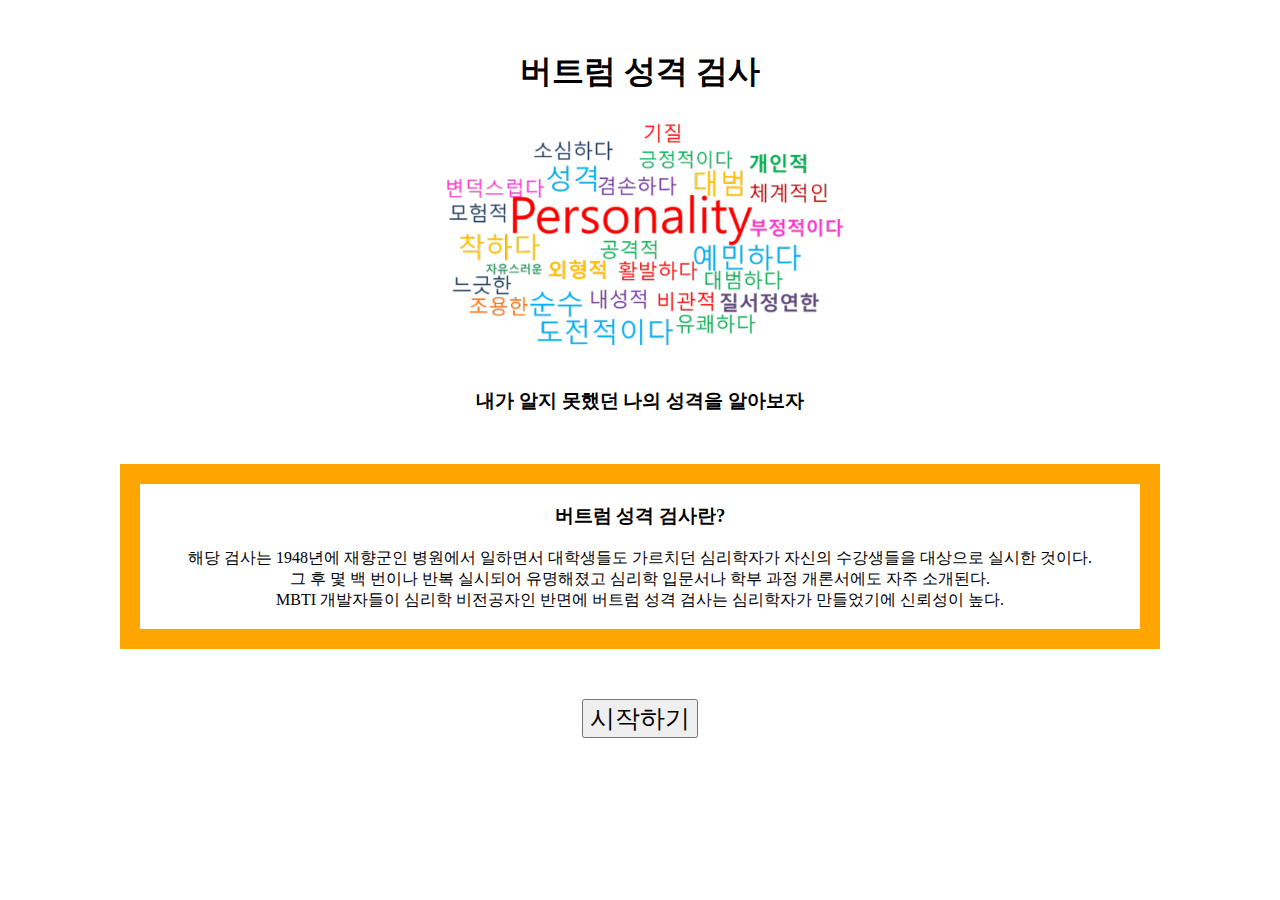
<file: index.html>
<!doctype html>
<html>
<head>
  <title>무료 성격 검사</title>
  <meta charset="utf-8">
<link rel="stylesheet" href="style.css">
</head>
<body>
  <div class="align">
    <h1>버트럼 성격 검사</h1>
    <img src="img\personality.JPG" height="250">
    <h3>내가 알지 못했던 나의 성격을 알아보자</h3>
    <p>
      <div class="definition">
        <h3>버트럼 성격 검사란?</h3>
        해당 검사는 1948년에 재향군인 병원에서 일하면서 대학생들도 가르치던 심리학자가 자신의 수강생들을 대상으로 실시한 것이다.
        <br>그 후 몇 백 번이나 반복 실시되어 유명해졌고 심리학 입문서나 학부 과정 개론서에도 자주 소개된다.<br>
        MBTI 개발자들이 심리학 비전공자인 반면에 버트럼 성격 검사는 심리학자가 만들었기에 신뢰성이 높다.<br><br>
      </div>
      <p>
        <form action="test1.html" class="next">
          <input type="submit" value="시작하기">
        </form>
      </p>
    </div>
  </body>
  </html>
</file>
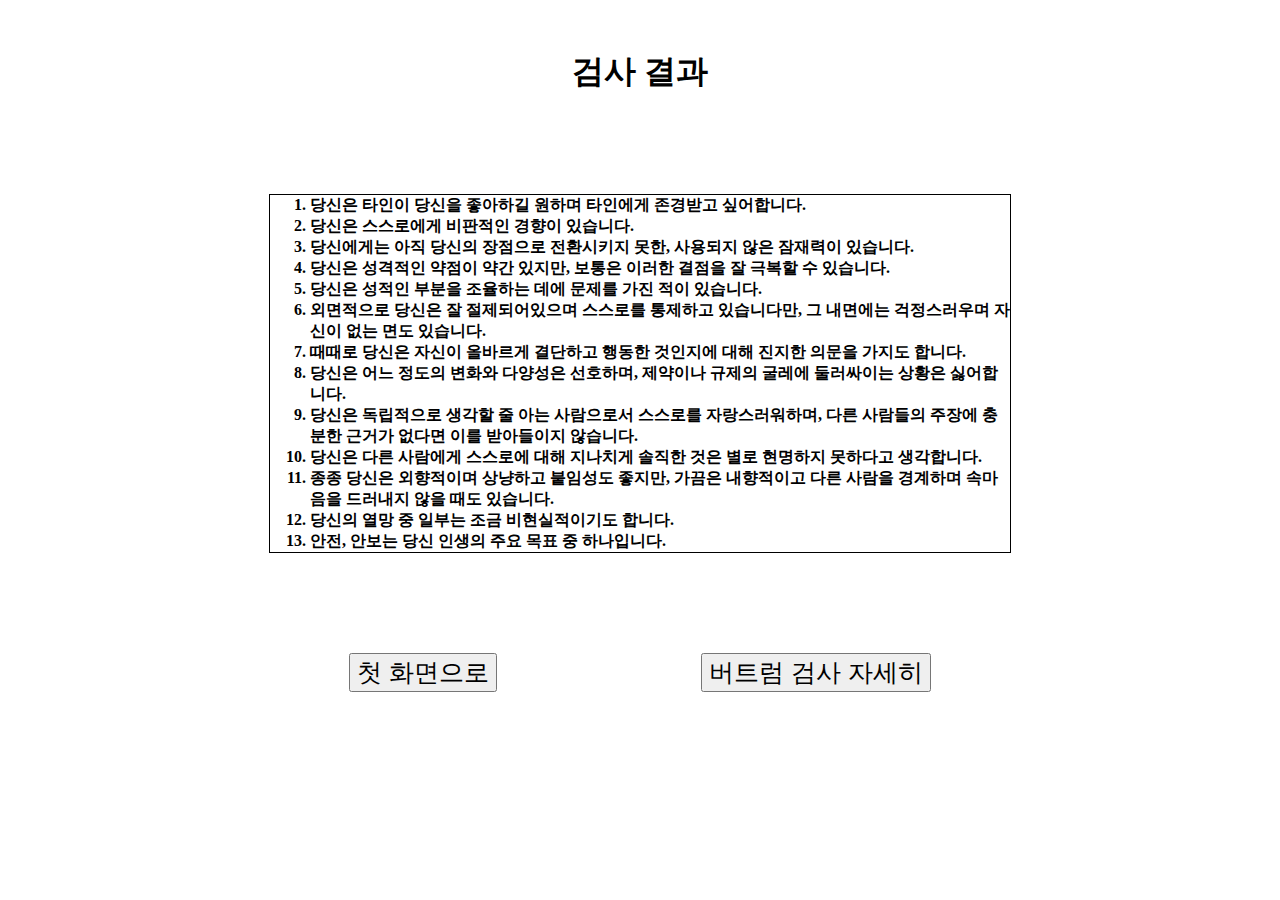
<file: result.html>
<!doctype html>
<html>
<head>
  <title>검사 결과</title>
  <meta charset="utf-8">
  <link rel="stylesheet" href="style.css">
</head>
<body>
  <h1>검사 결과</h1>
  <div id="result">
    <ol>
      <li>당신은 타인이 당신을 좋아하길 원하며 타인에게 존경받고 싶어합니다.</li>
      <li>당신은 스스로에게 비판적인 경향이 있습니다.</li>
      <li>당신에게는 아직 당신의 장점으로 전환시키지 못한, 사용되지 않은 잠재력이 있습니다.</li>
      <li>당신은 성격적인 약점이 약간 있지만, 보통은 이러한 결점을 잘 극복할 수 있습니다.</li>
      <li>당신은 성적인 부분을 조율하는 데에 문제를 가진 적이 있습니다.</li>
      <li>외면적으로 당신은 잘 절제되어있으며 스스로를 통제하고 있습니다만, 그 내면에는 걱정스러우며 자신이 없는 면도 있습니다.</li>
      <li>때때로 당신은 자신이 올바르게 결단하고 행동한 것인지에 대해 진지한 의문을 가지도 합니다.</li>
      <li>당신은 어느 정도의 변화와 다양성은 선호하며, 제약이나 규제의 굴레에 둘러싸이는 상황은 싫어합니다.</li>
      <li>당신은 독립적으로 생각할 줄 아는 사람으로서 스스로를 자랑스러워하며, 다른 사람들의 주장에 충분한 근거가 없다면 이를 받아들이지 않습니다.</li>
      <li>당신은 다른 사람에게 스스로에 대해 지나치게 솔직한 것은 별로 현명하지 못하다고 생각합니다.</li>
      <li>종종 당신은 외향적이며 상냥하고 붙임성도 좋지만, 가끔은 내향적이고 다른 사람을 경계하며 속마음을 드러내지 않을 때도 있습니다.</li>
      <li>당신의 열망 중 일부는 조금 비현실적이기도 합니다.</li>
      <li>안전, 안보는 당신 인생의 주요 목표 중 하나입니다.</li>
    </ol>
  </div>
  <div class="next">
    <a href="index.html"><input type="submit" value="첫 화면으로"></a>
    <a href="https://ko.wikipedia.org/wiki/%EB%B0%94%EB%84%98_%ED%9A%A8%EA%B3%BC" id="space"><input type="submit" value="버트럼 검사 자세히"></a>
  </div>
  </body>
  </html>
</file>
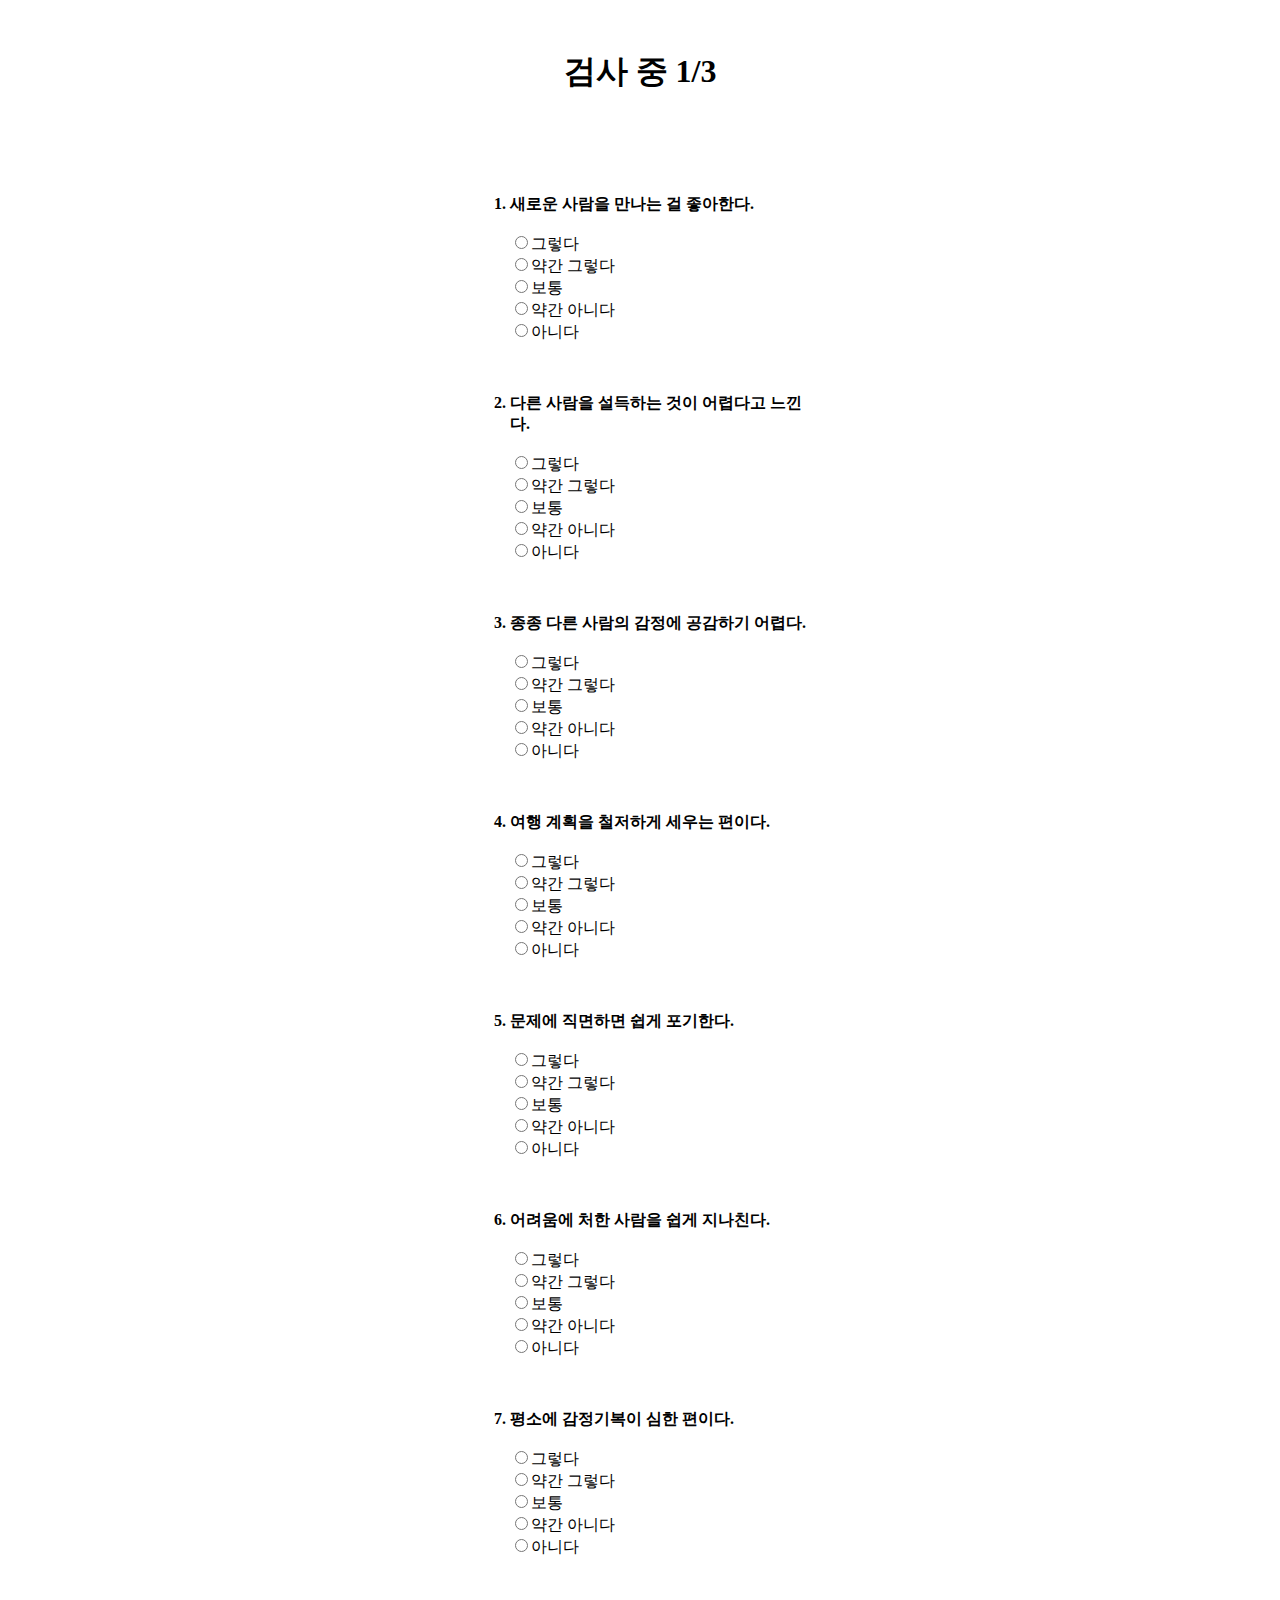
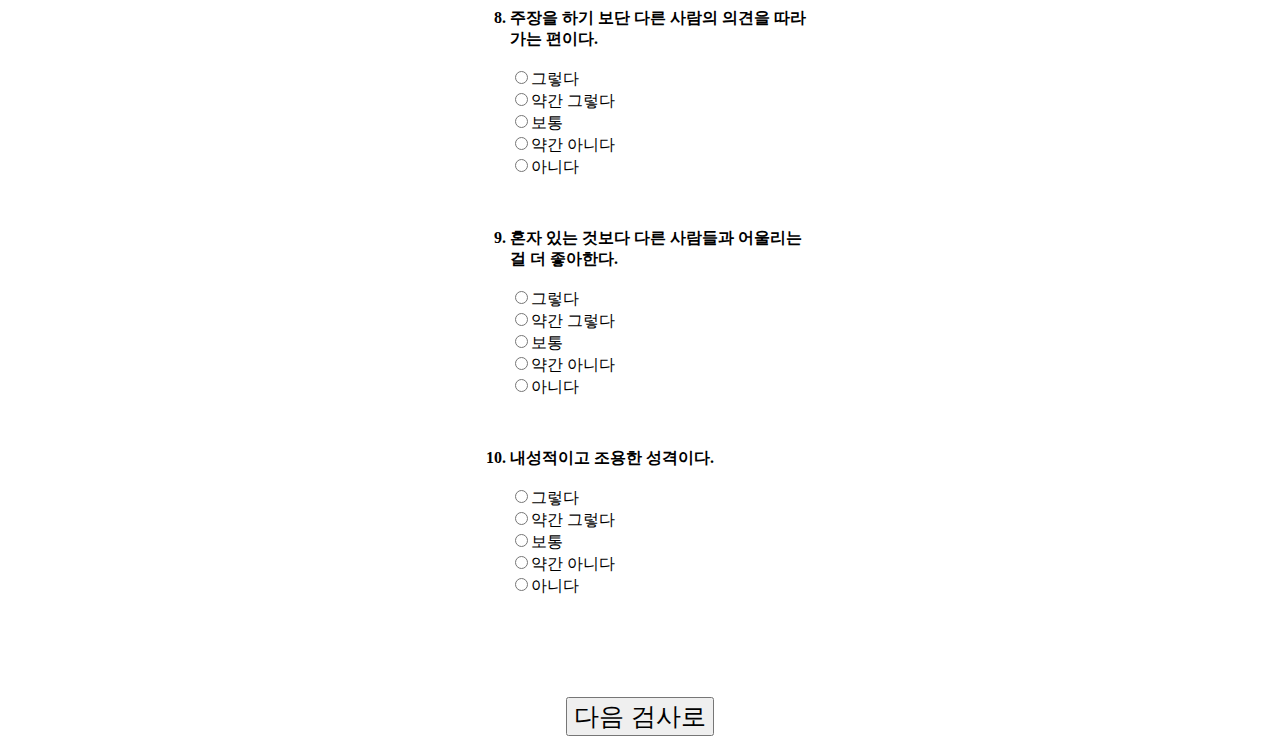
<file: test1.html>
<!doctype html>
<html>
<head>
  <title>검사 중 1/3</title>
  <meta charset="utf-8">
  <link rel="stylesheet" href="style.css">
</head>
<body>
  <h1>검사 중 1/3</h1>
  <ol>
    <p>
      <li>새로운 사람을 만나는 걸 좋아한다.</li></br>
      <input type="radio" name="1" value="5">그렇다</br>
      <input type="radio" name="1" value="4">약간 그렇다</br>
      <input type="radio" name="1" value="3">보통</br>
      <input type="radio" name="1" value="2">약간 아니다</br>
      <input type="radio" name="1" value="1">아니다</br>
    </p>
    <p>
      <li>다른 사람을 설득하는 것이 어렵다고 느낀다.</li></br>
      <input type="radio" name="2" value="5">그렇다</br>
      <input type="radio" name="2" value="4">약간 그렇다</br>
      <input type="radio" name="2" value="3">보통</br>
      <input type="radio" name="2" value="2">약간 아니다</br>
      <input type="radio" name="2" value="1">아니다</br>
    </p>
    <p>
      <li>종종 다른 사람의 감정에 공감하기 어렵다.</li></br>
      <input type="radio" name="3" value="5">그렇다</br>
      <input type="radio" name="3" value="4">약간 그렇다</br>
      <input type="radio" name="3" value="3">보통</br>
      <input type="radio" name="3" value="2">약간 아니다</br>
      <input type="radio" name="3" value="1">아니다</br>
    </p>
    <p>
      <li>여행 계획을 철저하게 세우는 편이다.</li></br>
      <input type="radio" name="4" value="5">그렇다</br>
      <input type="radio" name="4" value="4">약간 그렇다</br>
      <input type="radio" name="4" value="3">보통</br>
      <input type="radio" name="4" value="2">약간 아니다</br>
      <input type="radio" name="4" value="1">아니다</br>
    </p>
    <p>
      <li>문제에 직면하면 쉽게 포기한다.</li></br>
      <input type="radio" name="5" value="5">그렇다</br>
      <input type="radio" name="5" value="4">약간 그렇다</br>
      <input type="radio" name="5" value="3">보통</br>
      <input type="radio" name="5" value="2">약간 아니다</br>
      <input type="radio" name="5" value="1">아니다</br>
    </p>
    <p>
      <li>어려움에 처한 사람을 쉽게 지나친다.</li></br>
      <input type="radio" name="6" value="5">그렇다</br>
      <input type="radio" name="6" value="4">약간 그렇다</br>
      <input type="radio" name="6" value="3">보통</br>
      <input type="radio" name="6" value="2">약간 아니다</br>
      <input type="radio" name="6" value="1">아니다</br>
    </p>
    <p>
      <li>평소에 감정기복이 심한 편이다.</li></br>
      <input type="radio" name="7" value="5">그렇다</br>
      <input type="radio" name="7" value="4">약간 그렇다</br>
      <input type="radio" name="7" value="3">보통</br>
      <input type="radio" name="7" value="2">약간 아니다</br>
      <input type="radio" name="7" value="1">아니다</br>
    </p>
    <p>
      <li>주장을 하기 보단 다른 사람의 의견을 따라가는 편이다.</li></br>
      <input type="radio" name="8" value="5">그렇다</br>
      <input type="radio" name="8" value="4">약간 그렇다</br>
      <input type="radio" name="8" value="3">보통</br>
      <input type="radio" name="8" value="2">약간 아니다</br>
      <input type="radio" name="8" value="1">아니다</br>
    </p>
    <p>
      <li>혼자 있는 것보다 다른 사람들과 어울리는 걸 더 좋아한다.</li></br>
      <input type="radio" name="9" value="5">그렇다</br>
      <input type="radio" name="9" value="4">약간 그렇다</br>
      <input type="radio" name="9" value="3">보통</br>
      <input type="radio" name="9" value="2">약간 아니다</br>
      <input type="radio" name="9" value="1">아니다</br>
    </p>
    <p>
      <li>내성적이고 조용한 성격이다.</li></br>
      <input type="radio" name="10" value="5">그렇다</br>
      <input type="radio" name="10" value="4">약간 그렇다</br>
      <input type="radio" name="10" value="3">보통</br>
      <input type="radio" name="10" value="2">약간 아니다</br>
      <input type="radio" name="10" value="1">아니다</br>
    </p>
  </ol>
  <div class="next">
    <a href="test2.html"><input type="submit" value="다음 검사로"></a>
  </div>
</body>
</html>
</file>
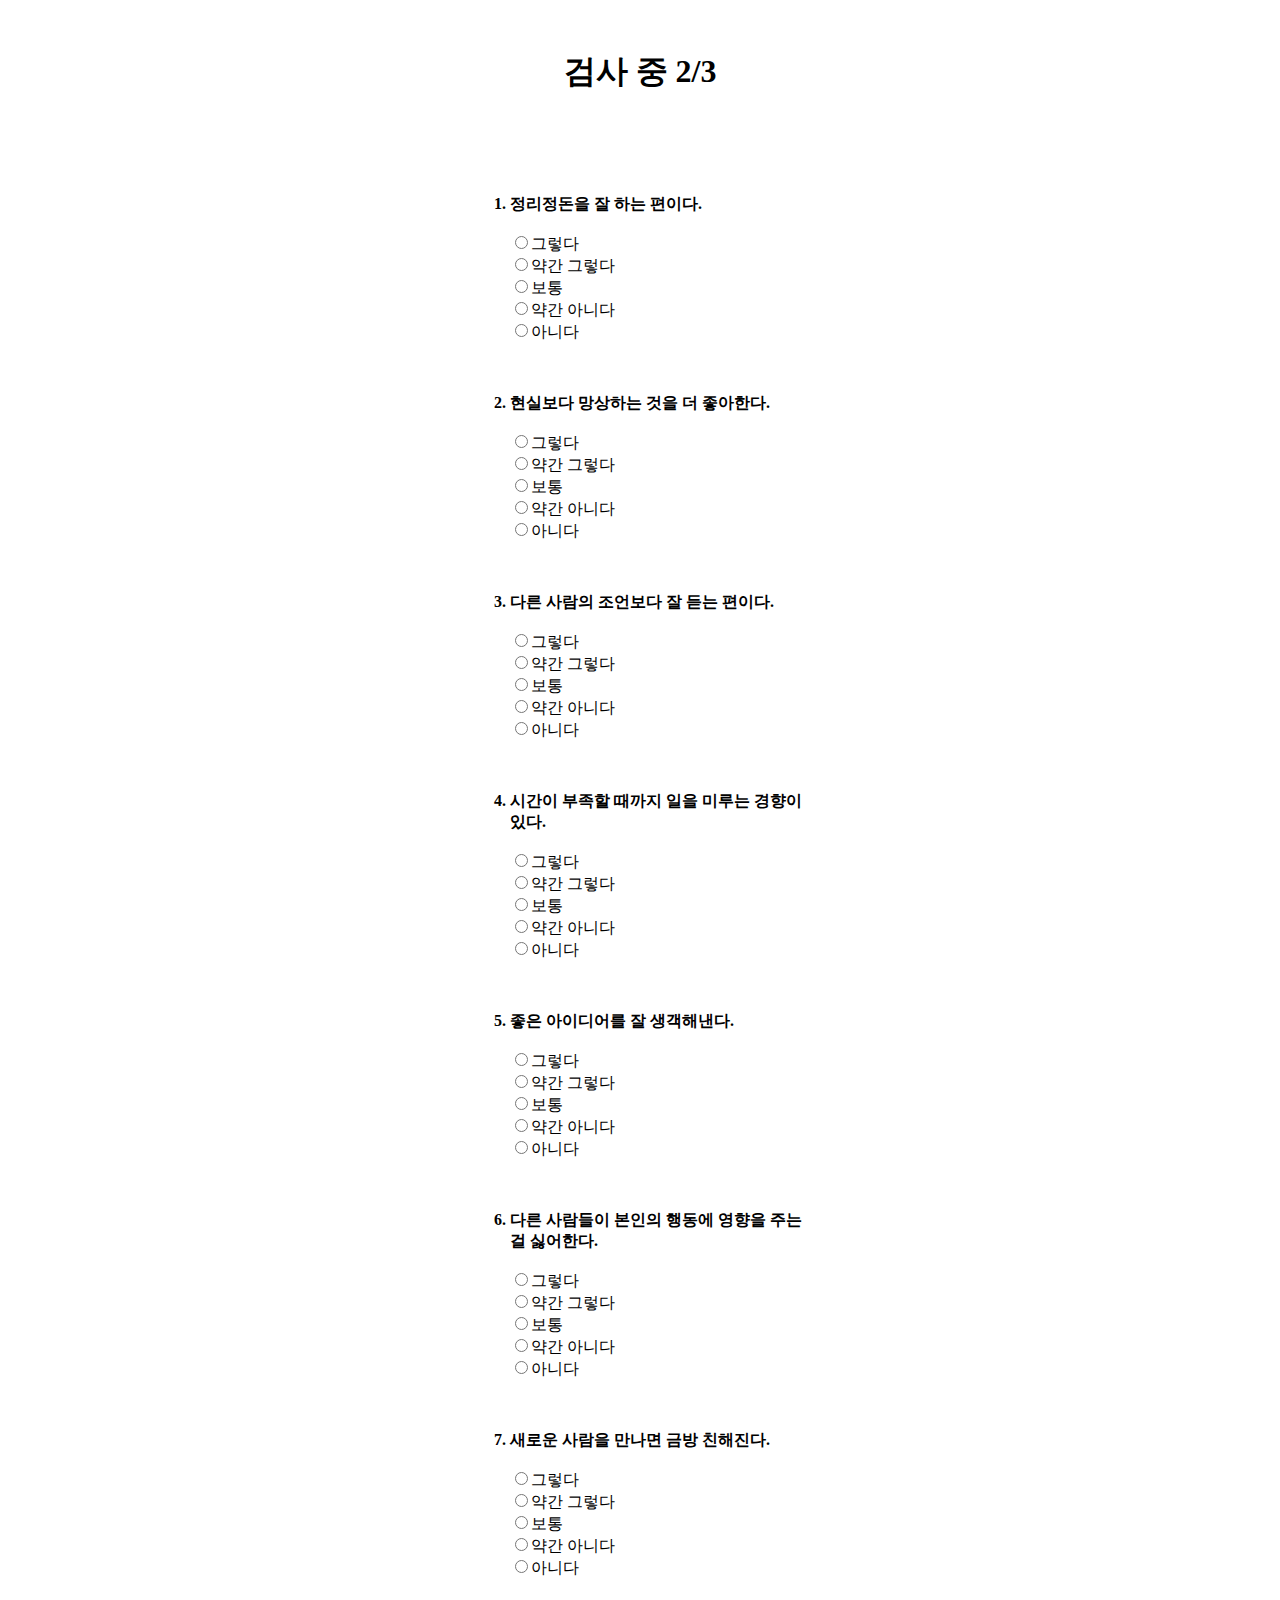
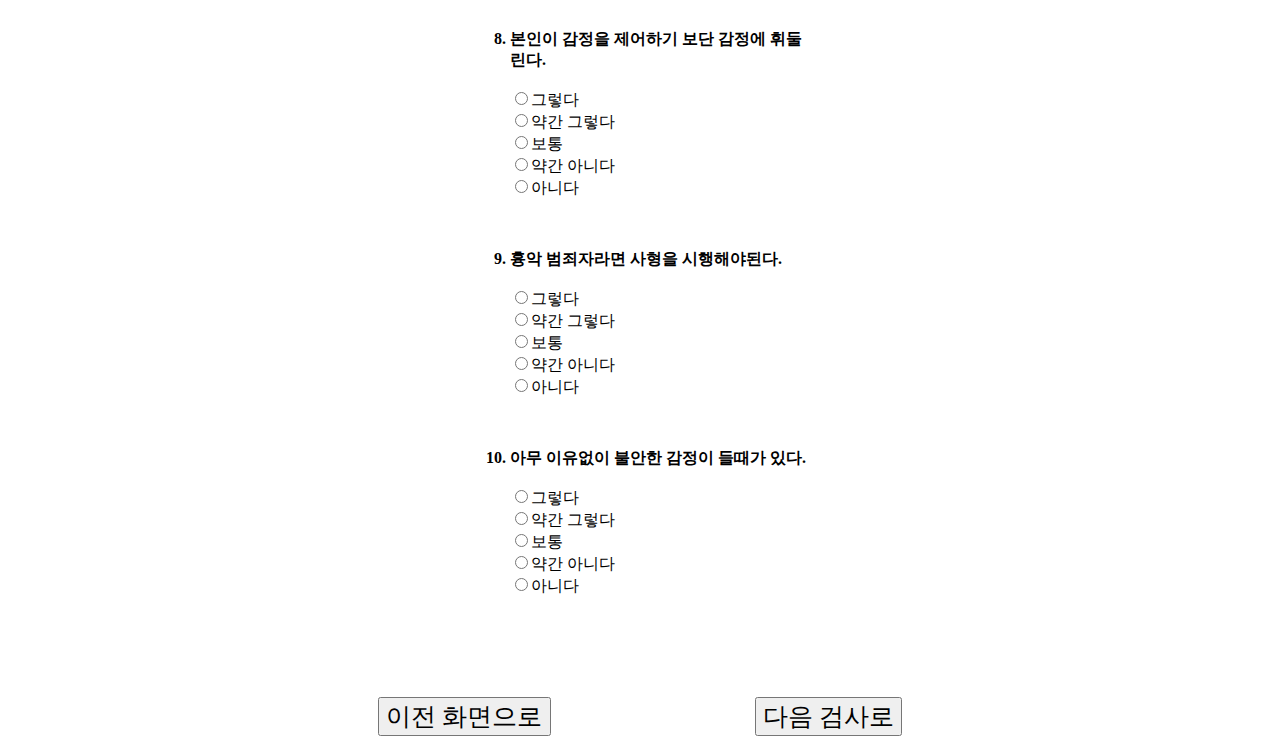
<file: test2.html>
<!doctype html>
<html>
<head>
  <title>검사 중 2/3</title>
  <meta charset="utf-8">
  <link rel="stylesheet" href="style.css">
</head>
<body>
  <h1>검사 중 2/3</h1>
  <ol>
    <p>
      <li>정리정돈을 잘 하는 편이다.</li></br>
      <input type="radio" name="1" value="5">그렇다</br>
      <input type="radio" name="1" value="4">약간 그렇다</br>
      <input type="radio" name="1" value="3">보통</br>
      <input type="radio" name="1" value="2">약간 아니다</br>
      <input type="radio" name="1" value="1">아니다</br>
    </p>
    <p>
      <li>현실보다 망상하는 것을 더 좋아한다.</li></br>
      <input type="radio" name="2" value="5">그렇다</br>
      <input type="radio" name="2" value="4">약간 그렇다</br>
      <input type="radio" name="2" value="3">보통</br>
      <input type="radio" name="2" value="2">약간 아니다</br>
      <input type="radio" name="2" value="1">아니다</br>
    </p>
    <p>
      <li>다른 사람의 조언보다 잘 듣는 편이다.</li></br>
      <input type="radio" name="3" value="5">그렇다</br>
      <input type="radio" name="3" value="4">약간 그렇다</br>
      <input type="radio" name="3" value="3">보통</br>
      <input type="radio" name="3" value="2">약간 아니다</br>
      <input type="radio" name="3" value="1">아니다</br>
    </p>
    <p>
      <li>시간이 부족할 때까지 일을 미루는 경향이 있다.</li></br>
      <input type="radio" name="4" value="5">그렇다</br>
      <input type="radio" name="4" value="4">약간 그렇다</br>
      <input type="radio" name="4" value="3">보통</br>
      <input type="radio" name="4" value="2">약간 아니다</br>
      <input type="radio" name="4" value="1">아니다</br>
    </p>
    <p>
      <li>좋은 아이디어를 잘 생객해낸다.</li></br>
      <input type="radio" name="5" value="5">그렇다</br>
      <input type="radio" name="5" value="4">약간 그렇다</br>
      <input type="radio" name="5" value="3">보통</br>
      <input type="radio" name="5" value="2">약간 아니다</br>
      <input type="radio" name="5" value="1">아니다</br>
    </p>
    <p>
      <li>다른 사람들이 본인의 행동에 영향을 주는 걸 싫어한다.</li></br>
      <input type="radio" name="6" value="5">그렇다</br>
      <input type="radio" name="6" value="4">약간 그렇다</br>
      <input type="radio" name="6" value="3">보통</br>
      <input type="radio" name="6" value="2">약간 아니다</br>
      <input type="radio" name="6" value="1">아니다</br>
    </p>
    <p>
      <li>새로운 사람을 만나면 금방 친해진다.</li></br>
      <input type="radio" name="7" value="5">그렇다</br>
      <input type="radio" name="7" value="4">약간 그렇다</br>
      <input type="radio" name="7" value="3">보통</br>
      <input type="radio" name="7" value="2">약간 아니다</br>
      <input type="radio" name="7" value="1">아니다</br>
    </p>
    <p>
      <li>본인이 감정을 제어하기 보단 감정에 휘둘린다.</li></br>
      <input type="radio" name="8" value="5">그렇다</br>
      <input type="radio" name="8" value="4">약간 그렇다</br>
      <input type="radio" name="8" value="3">보통</br>
      <input type="radio" name="8" value="2">약간 아니다</br>
      <input type="radio" name="8" value="1">아니다</br>
    </p>
    <p>
      <li>흉악 범죄자라면 사형을 시행해야된다.</li></br>
      <input type="radio" name="9" value="5">그렇다</br>
      <input type="radio" name="9" value="4">약간 그렇다</br>
      <input type="radio" name="9" value="3">보통</br>
      <input type="radio" name="9" value="2">약간 아니다</br>
      <input type="radio" name="9" value="1">아니다</br>
    </p>
    <p>
      <li>아무 이유없이 불안한 감정이 들때가 있다.</li></br>
      <input type="radio" name="10" value="5">그렇다</br>
      <input type="radio" name="10" value="4">약간 그렇다</br>
      <input type="radio" name="10" value="3">보통</br>
      <input type="radio" name="10" value="2">약간 아니다</br>
      <input type="radio" name="10" value="1">아니다</br>
    </p>
  </ol>
  <div class="next">
    <a href="test1.html"><input type="submit" value="이전 화면으로"></a>
    <a href="test3.html" id="space"><input type="submit" value="다음 검사로"></a>
  </div>
</body>
</html>
</file>
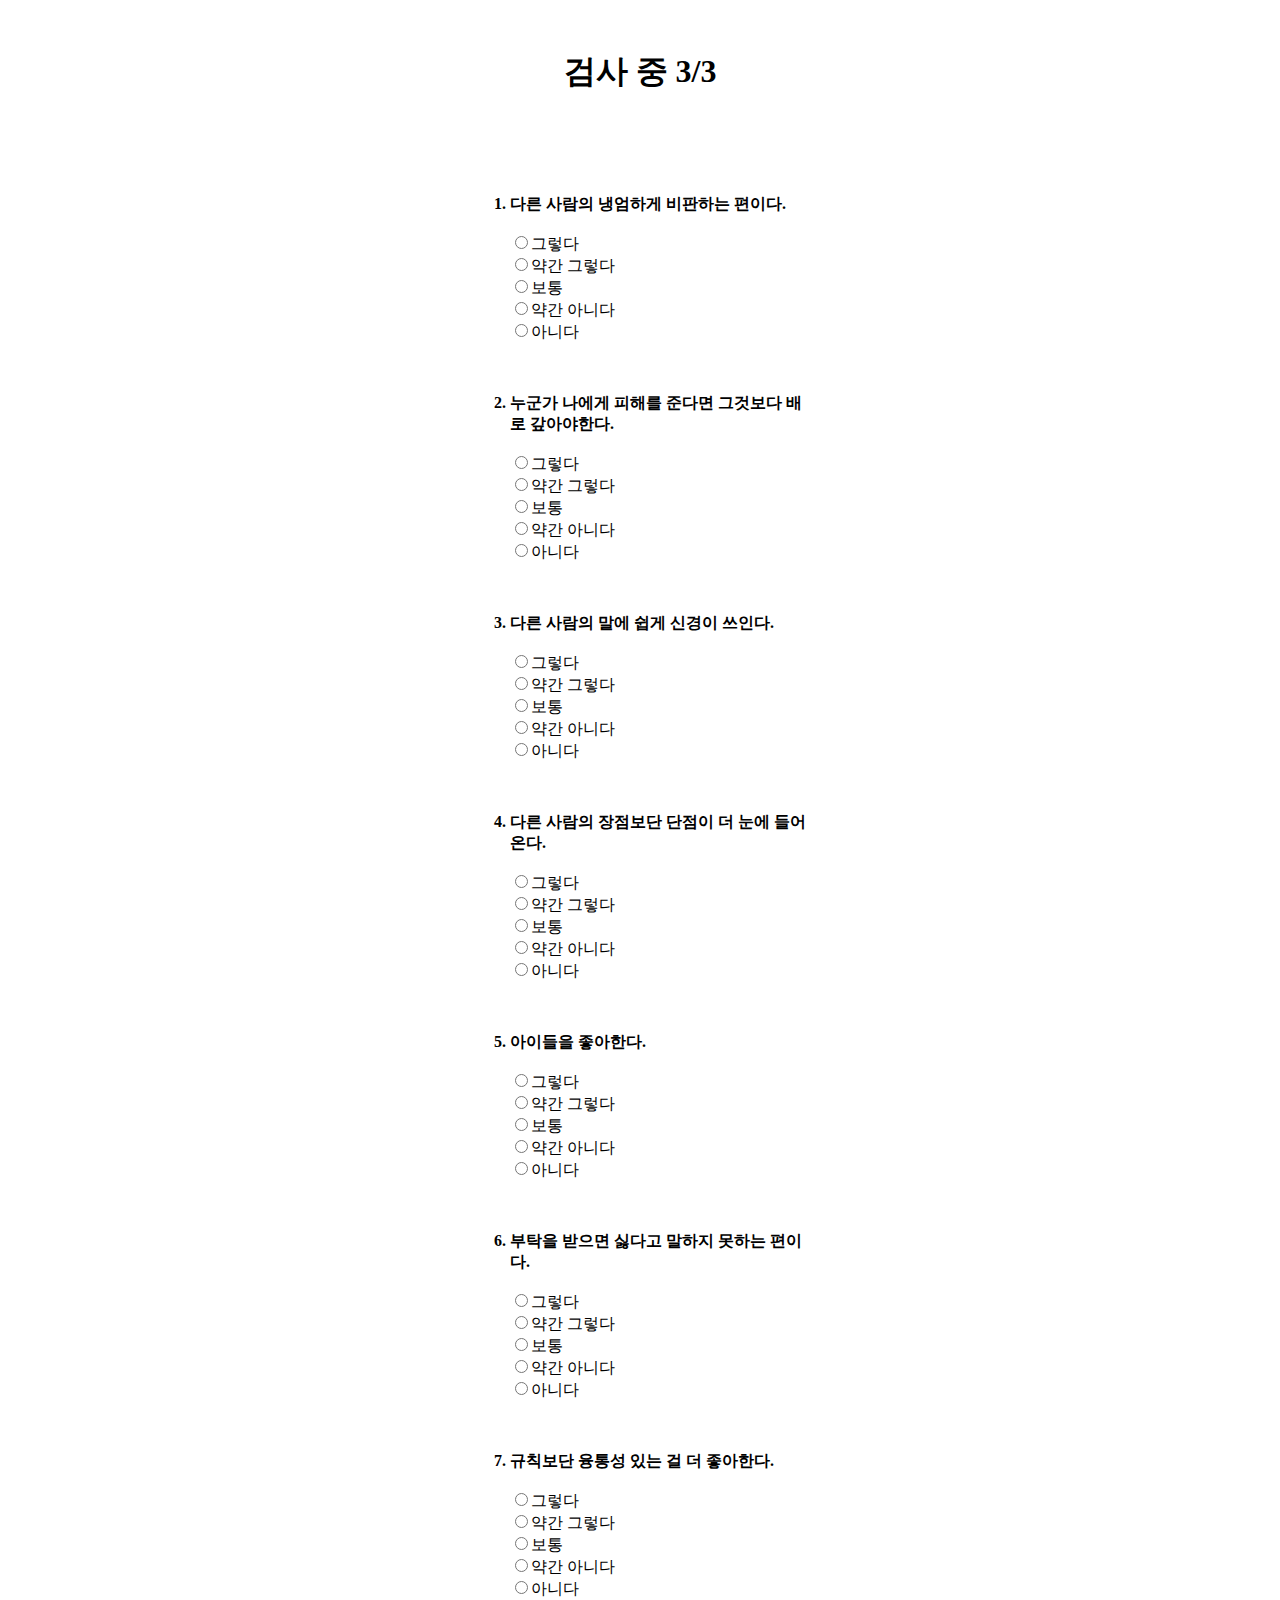
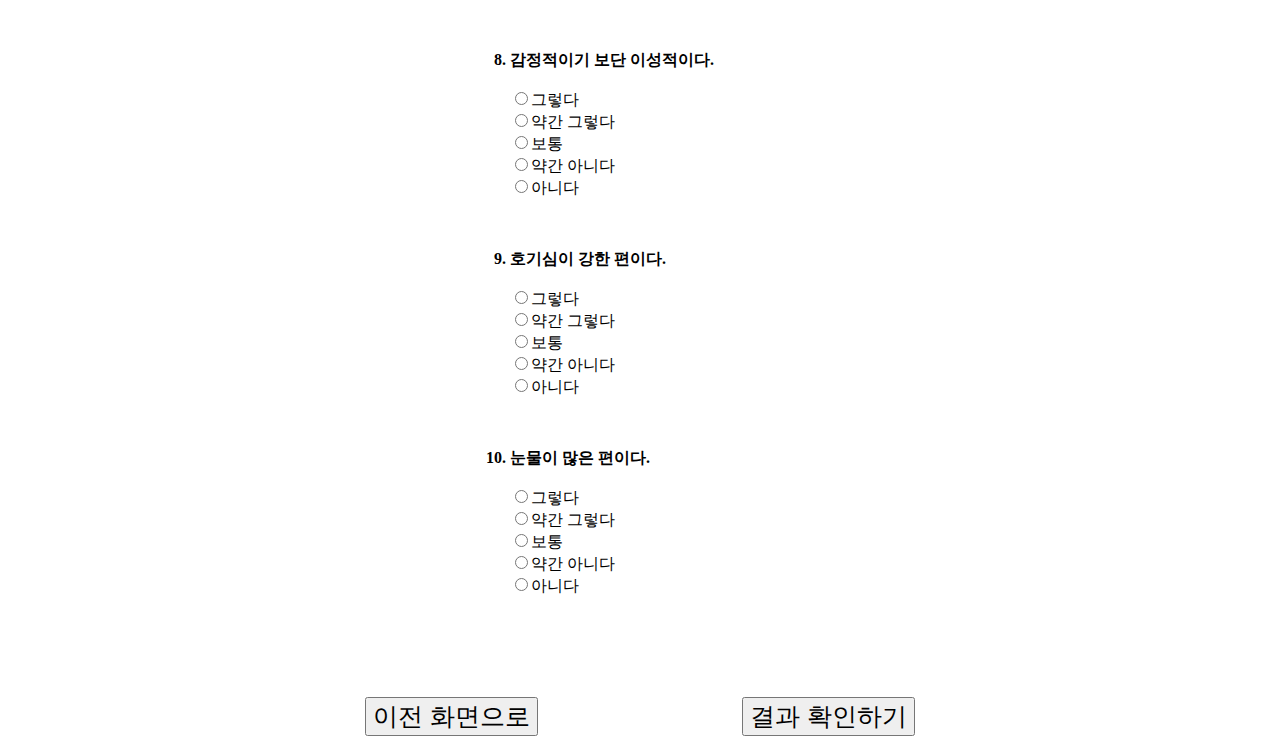
<file: test3.html>
<!doctype html>
<html>
<head>
  <title>검사 중 3/3</title>
  <meta charset="utf-8">
  <link rel="stylesheet" href="style.css">
</head>
<body>
  <h1>검사 중 3/3</h1>
  <ol>
    <p>
      <li>다른 사람의 냉엄하게 비판하는 편이다.</li></br>
      <input type="radio" name="1" value="5">그렇다</br>
      <input type="radio" name="1" value="4">약간 그렇다</br>
      <input type="radio" name="1" value="3">보통</br>
      <input type="radio" name="1" value="2">약간 아니다</br>
      <input type="radio" name="1" value="1">아니다</br>
    </p>
    <p>
      <li>누군가 나에게 피해를 준다면 그것보다 배로 갚아야한다.</li></br>
      <input type="radio" name="2" value="5">그렇다</br>
      <input type="radio" name="2" value="4">약간 그렇다</br>
      <input type="radio" name="2" value="3">보통</br>
      <input type="radio" name="2" value="2">약간 아니다</br>
      <input type="radio" name="2" value="1">아니다</br>
    </p>
    <p>
      <li>다른 사람의 말에 쉽게 신경이 쓰인다.</li></br>
      <input type="radio" name="3" value="5">그렇다</br>
      <input type="radio" name="3" value="4">약간 그렇다</br>
      <input type="radio" name="3" value="3">보통</br>
      <input type="radio" name="3" value="2">약간 아니다</br>
      <input type="radio" name="3" value="1">아니다</br>
    </p>
    <p>
      <li>다른 사람의 장점보단 단점이 더 눈에 들어온다.</li></br>
      <input type="radio" name="4" value="5">그렇다</br>
      <input type="radio" name="4" value="4">약간 그렇다</br>
      <input type="radio" name="4" value="3">보통</br>
      <input type="radio" name="4" value="2">약간 아니다</br>
      <input type="radio" name="4" value="1">아니다</br>
    </p>
    <p>
      <li>아이들을 좋아한다.</li></br>
      <input type="radio" name="5" value="5">그렇다</br>
      <input type="radio" name="5" value="4">약간 그렇다</br>
      <input type="radio" name="5" value="3">보통</br>
      <input type="radio" name="5" value="2">약간 아니다</br>
      <input type="radio" name="5" value="1">아니다</br>
    </p>
    <p>
      <li>부탁을 받으면 싫다고 말하지 못하는 편이다.</li></br>
      <input type="radio" name="6" value="5">그렇다</br>
      <input type="radio" name="6" value="4">약간 그렇다</br>
      <input type="radio" name="6" value="3">보통</br>
      <input type="radio" name="6" value="2">약간 아니다</br>
      <input type="radio" name="6" value="1">아니다</br>
    </p>
    <p>
      <li>규칙보단 융통성 있는 걸 더 좋아한다.</li></br>
      <input type="radio" name="7" value="5">그렇다</br>
      <input type="radio" name="7" value="4">약간 그렇다</br>
      <input type="radio" name="7" value="3">보통</br>
      <input type="radio" name="7" value="2">약간 아니다</br>
      <input type="radio" name="7" value="1">아니다</br>
    </p>
    <p>
      <li>감정적이기 보단 이성적이다.</li></br>
      <input type="radio" name="8" value="5">그렇다</br>
      <input type="radio" name="8" value="4">약간 그렇다</br>
      <input type="radio" name="8" value="3">보통</br>
      <input type="radio" name="8" value="2">약간 아니다</br>
      <input type="radio" name="8" value="1">아니다</br>
    </p>
    <p>
      <li>호기심이 강한 편이다.</li></br>
      <input type="radio" name="9" value="5">그렇다</br>
      <input type="radio" name="9" value="4">약간 그렇다</br>
      <input type="radio" name="9" value="3">보통</br>
      <input type="radio" name="9" value="2">약간 아니다</br>
      <input type="radio" name="9" value="1">아니다</br>
    </p>
    <p>
      <li>눈물이 많은 편이다.</li></br>
      <input type="radio" name="10" value="5">그렇다</br>
      <input type="radio" name="10" value="4">약간 그렇다</br>
      <input type="radio" name="10" value="3">보통</br>
      <input type="radio" name="10" value="2">약간 아니다</br>
      <input type="radio" name="10" value="1">아니다</br>
    </p>
  </ol>
  <div class="next">
    <a href="test2.html"><input type="submit" value="이전 화면으로"></a>
    <a href="result.html" id="space"><input type="submit" value="결과 확인하기"></a>
  </div>
</body>
</html>
</file>
<file: style.css>
#result ol{
  width: 700px;
  border: 1px solid black;
}
ol{
  margin-top: 100px;
  margin-bottom: 100px;
  margin-left: auto;
  margin-right: auto;
  width: 300px;
}
li{
  font-weight: bold;
}
.next{
  text-align: center;
}
.next input{
  font-size: 25px;
}
h1{
  margin-top: 50px;
  text-align: center;
}
#space{
  margin-left: 200px;
}
.align{
  text-align:center;
}
p{
  margin:50px;
}
.definition{
  border:20px solid orange;
  width: 1000px;
  margin:auto;
}
@media (prefers-color-scheme: dark) {
  body {
    background: #121212;
    color: #bbb;
  }
  a {
    color: #3ea6ff;
  }
}
</file>
